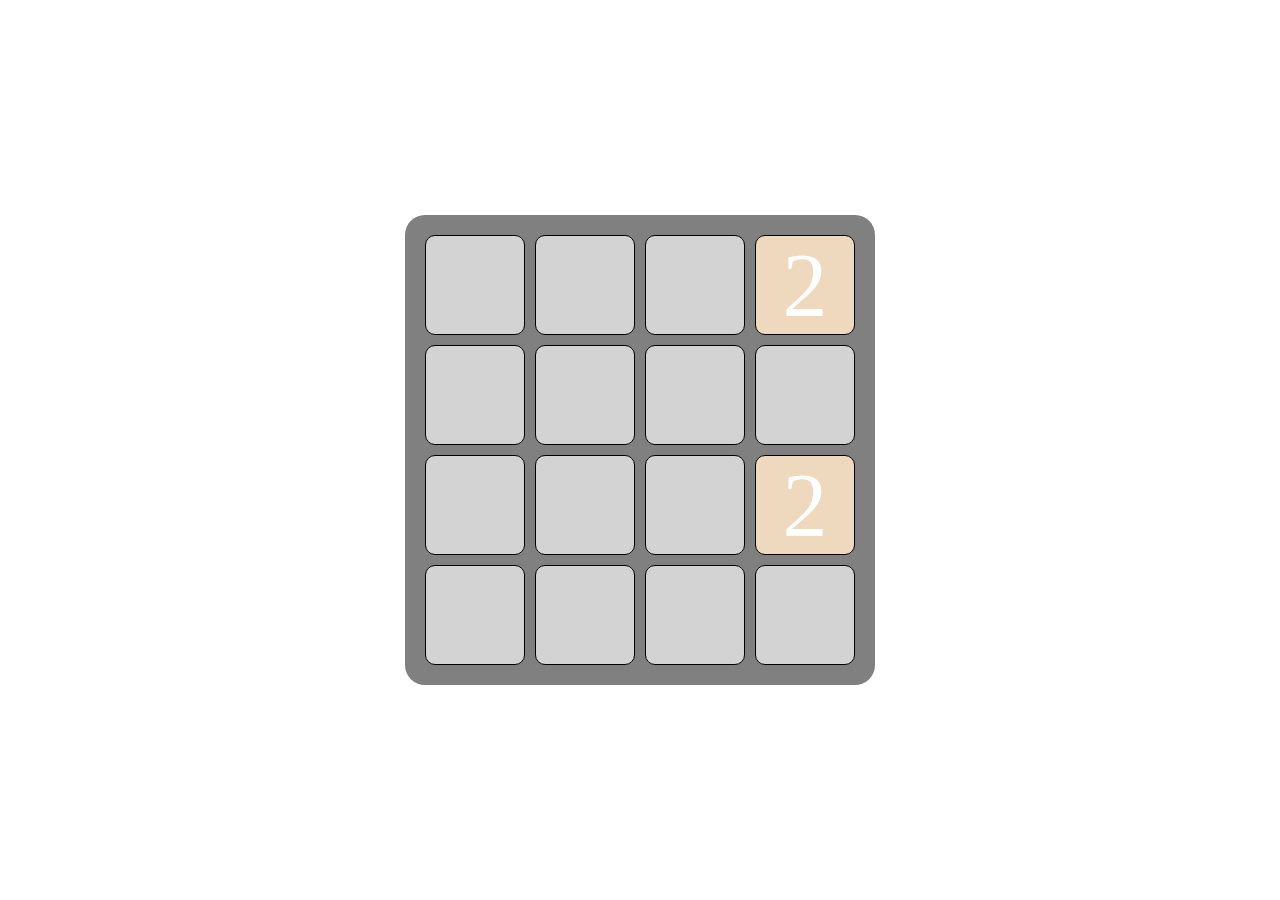
<file: Javascript-Projects/2048/index.html>
<!DOCTYPE html>
<html lang="en">
<head>
    <meta charset="utf-8" />
    <link href="style.css" rel="stylesheet" />
    <script src="app.js" charset="utf-8" defer></script>
    <title>2048</title>
</head>
<body>
  <div class="container">
    <div class="board" id="board">
      <div class="cell" data-cell></div>
      <div class="cell" data-cell></div>
      <div class="cell" data-cell></div>
      <div class="cell" data-cell></div>
      <div class="cell" data-cell></div>
      <div class="cell" data-cell></div>
      <div class="cell" data-cell></div>
      <div class="cell" data-cell></div>
      <div class="cell" data-cell></div>
      <div class="cell" data-cell></div>
      <div class="cell" data-cell></div>
      <div class="cell" data-cell></div>
      <div class="cell taken" data-cell></div>
      <div class="cell taken" data-cell></div>
      <div class="cell taken" data-cell></div>
      <div class="cell taken" data-cell></div>
    </div>
  </div>
</body>
</html>
</file>
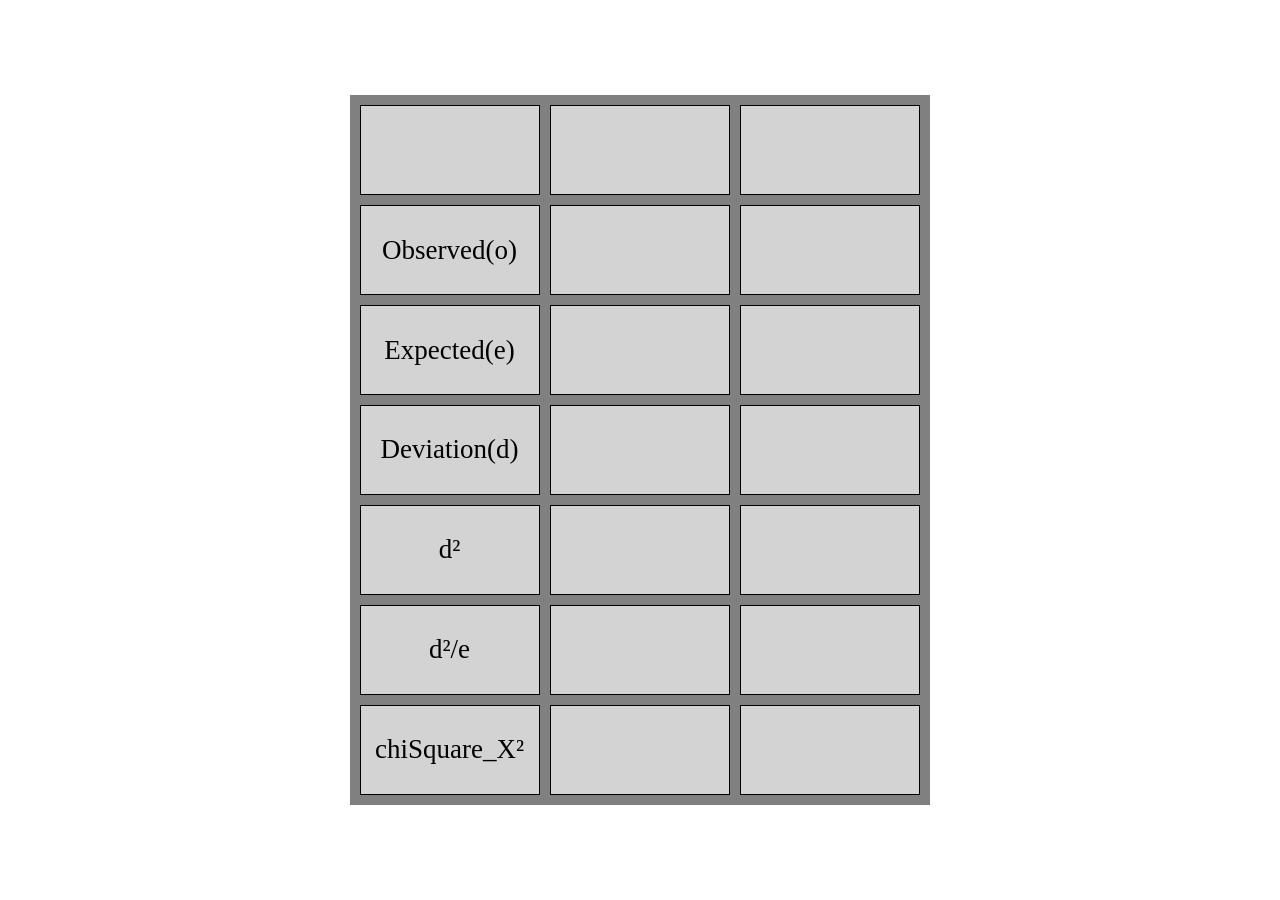
<file: Javascript-Projects/ChiSquare/index.html>
<!DOCTYPE html>
<html lang="en">
<head>
    <meta charset="utf-8" />
    <link href="style.css" rel="stylesheet" />
    <script src="app.js" charset="utf-8" defer></script>
    <title>ChiSquare</title>
</head>
<body>
<div class="container">
  <div class="board1" id="board">
    <div class="cell" data-cell><input type="text" class="inp" /></div>
    <div class="cell" data-cell><input type="text" class="inp" id="num2" /></div>
    <div class="cell" data-cell></div>
    <div class="cell" data-cell></div>
    <div class="cell" data-cell></div>
    <div class="cell" data-cell></div>
    <div class="cell" data-cell></div>
    <div class="cell" data-cell><input type="text" class="inp" /></div>
    <div class="cell" data-cell><input type="text" class="inp" id="num1" /></div>
    <div class="cell" data-cell></div>
    <div class="cell" data-cell></div>
    <div class="cell" data-cell></div>
    <div class="cell" data-cell></div>
    <div class="cell" data-cell></div>
    <div class="cell" data-cell><input type="text" class="inp" id="ratio" /></div>
    <div class="cell" data-cell><p class="txt">Observed(o)</p></div>
    <div class="cell" data-cell><p class="txt">Expected(e)</p></div>
    <div class="cell" data-cell><p class="txt">Deviation(d)</p></div>
    <div class="cell" data-cell><p class="txt">d²</p></div>
    <div class="cell" data-cell><p class="txt">d²/e</p></div>
    <div class="cell" data-cell><p class="txt">chiSquare_X²</p></div>
  </div>
</div>
</body>
</html>
</file>
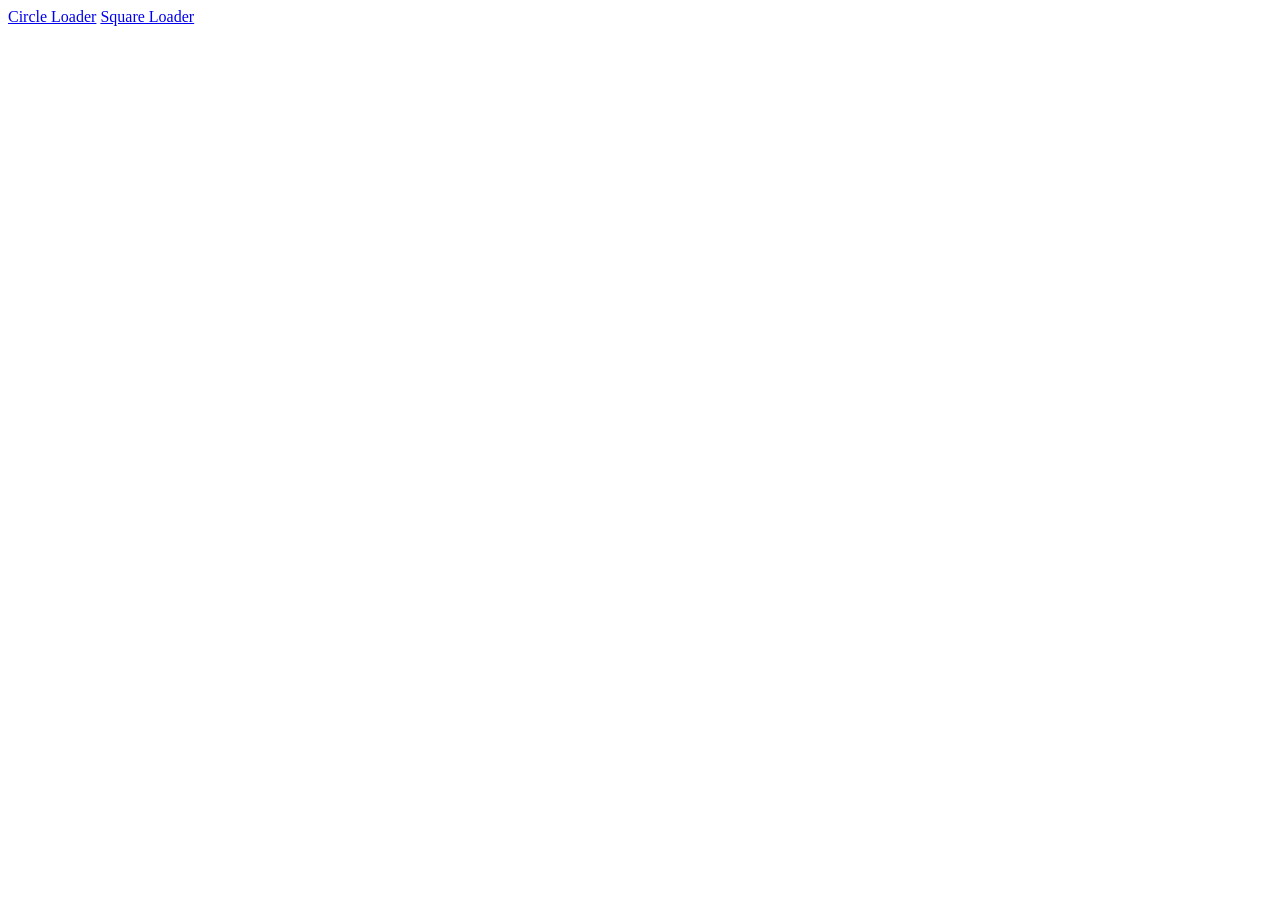
<file: Javascript-Projects/Loaders/index.html>
<!DOCTYPE html>
<html lang="en">
<head>
    <meta charset="UTF-8">
    <meta http-equiv="X-UA-Compatible" content="IE=edge">
    <meta name="viewport" content="width=device-width, initial-scale=1.0">
    <title>Loaders</title>
</head>
<body>
    <a href="/Javascript-Projects/Loaders/Circle Loader/index.html">Circle Loader</a>
    <a href="/Javascript-Projects/Loaders/Square Loader/index.html">Square Loader</a>
</body>
</html>
</file>
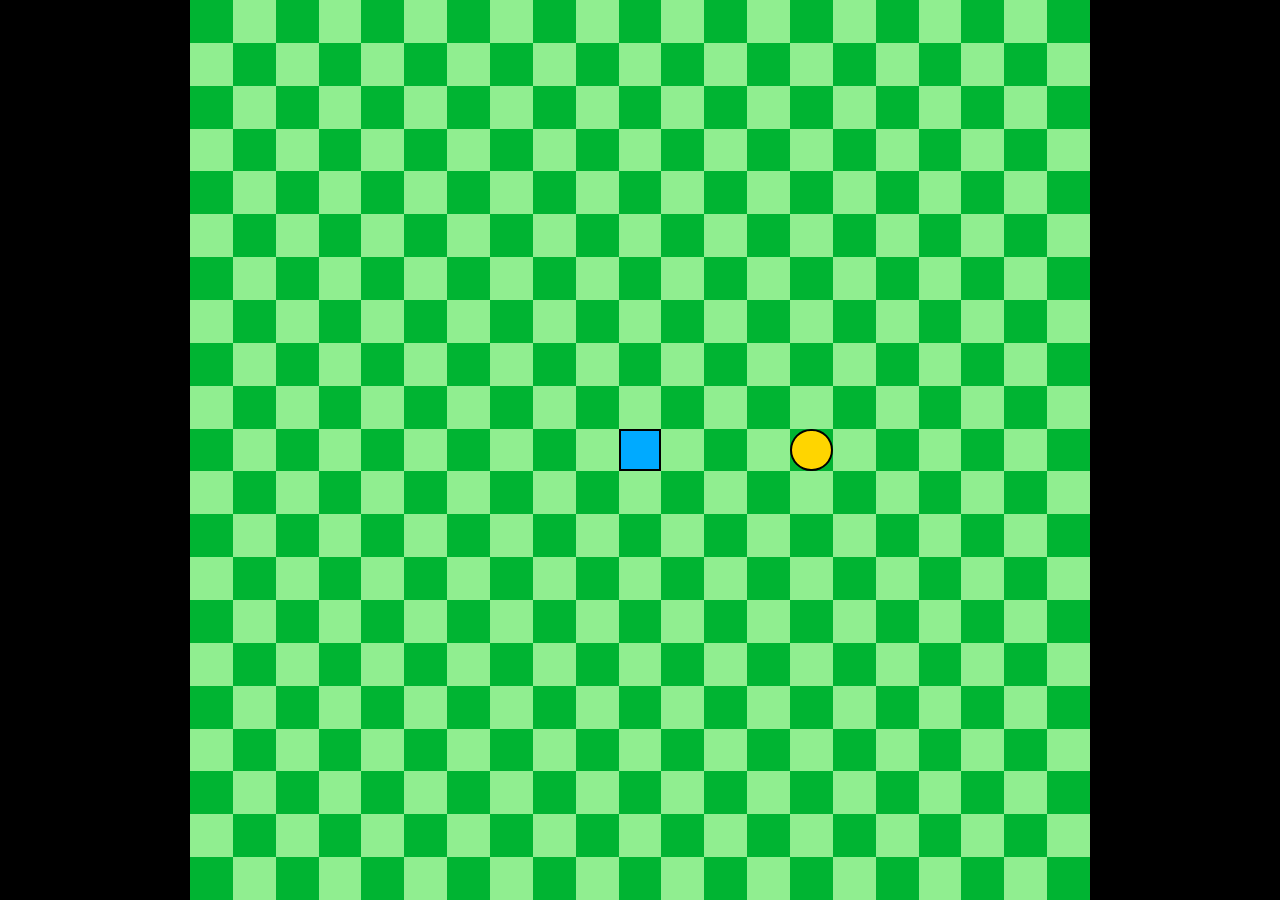
<file: Javascript-Projects/Snake/index.html>
<!DOCTYPE html>
<html lang="en">
<head>
  <meta charset="utf-8" />
  <link href="style.css" rel="stylesheet" />
  <script type="module" src="app.js" defer></script>
  <title>Snake</title>
</head>
<body>
  <div id="game-board"></div>
  <div class="winning-message" id="winningMessage">
    <div data-winning-message-text id="winningMessageText">You Win!</div>
    <div>
      <span data-winning-food-text id="winningMessageFood">Food Collected: 0</span>
      <span data-winning-snake-text id="winningMessageSnake">Snake Length: 0</span>
    </div>
    <button id="Restart-button">Restart</button>
  </div>
  <div class="pause-message" id="pauseMessage">
    <div data-pause-message-text id="pauseMessageText">Game Paused!</div>
    <div>
      <span data-pause-food-text id="winningMessageFood">Food Collected: 0</span>
      <span data-pause-snake-text id="winningMessageSnake">Snake Length: 0</span>
    </div>
    <button id="Unpause-button">Unpause</button>
  </div>
</body>
</html>
</file>
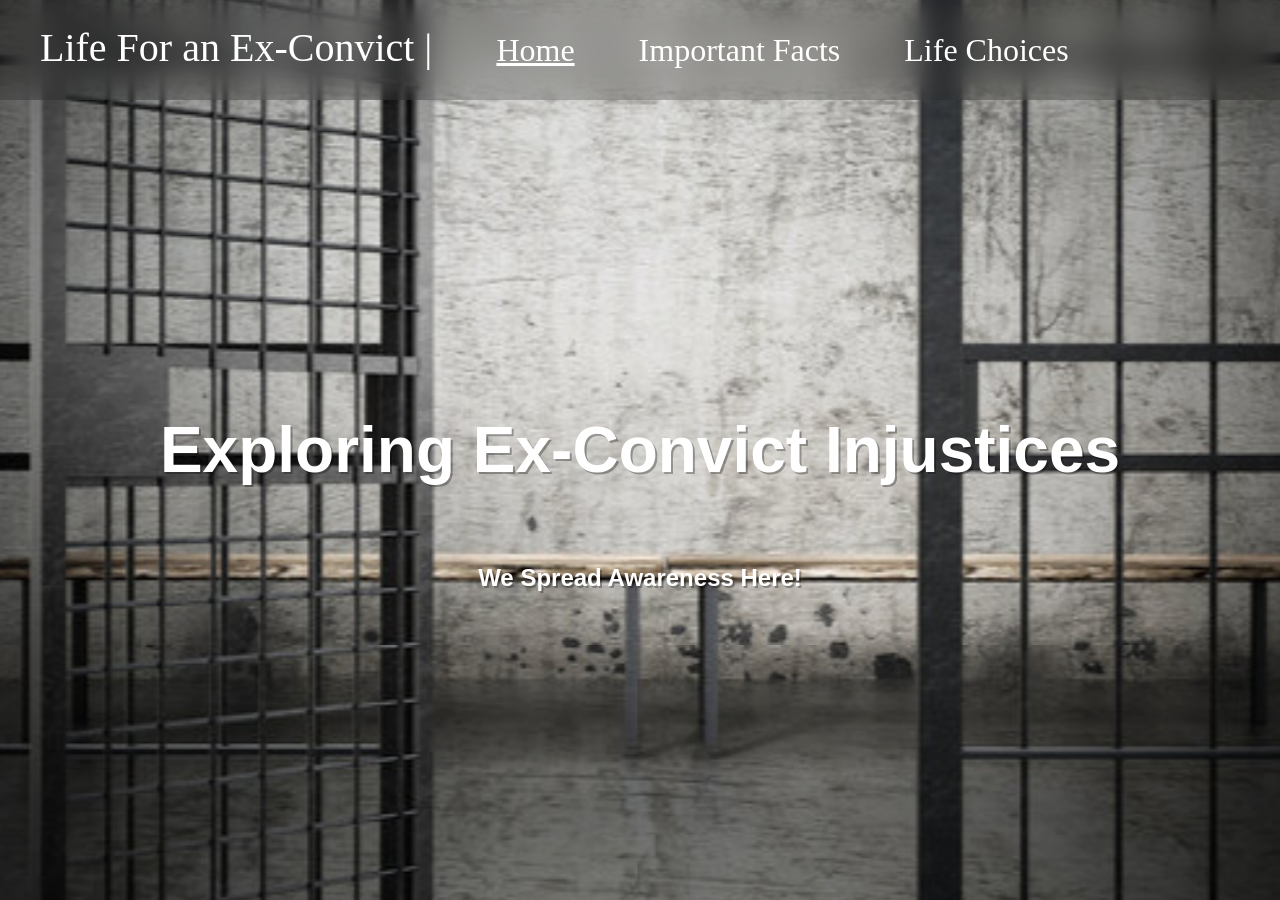
<file: Javascript-Projects/Theology Final Project/index.html>
<!DOCTYPE html>
<html lang="en">
<head>
    <meta charset="UTF-8">
    <meta name="viewport" content="width=device-width, initial-scale=1.0">
    <link rel="stylesheet" href="style.css">
    <title>Criminal Justice</title>
</head>
<body>
    <div class="navigation-bar">
        <p>Life For an Ex-Convict |</p>
        <a class="act" href="index.html" id="Home">Home</a>
        <a href="fun-facts.html" id="Fun-Facts">Important Facts</a>
        <a href="game.html" id="Game">Life Choices</a>
    </div>
    <div id="wrapper">
        <div id="home" class="parallax-container">
            <img id="parallax-img1" src="images/parallax-image.jpg">
            <h1 id="parallax-title">Exploring Ex-Convict Injustices</h1>
            <h3 id="parallax-subtitle">We Spread Awareness Here!</h3>
            <i id="arrow-down" class="fa-solid fa-chevron-down fa-3x fa-bounce"></i>
        </div>
        <div id="about">
            <h1 class="reveal">What is the Goal of This Website?</h1>
            <div class="personal-statement reveal">
                <img class="me-image" src="images/me-image.png" />
                <p>
                    Hello, I am Michael Tommaso, a student at Regis High School, commmited to doing justice 
                    in my community. This website that I have designed is designated to spreading awareness to the 
                    difficulty and hypocrisy that an ex-convict experiences, while entering back into 
                    society. I hope that with this website, I will be able to highlight the most critical 
                    aspects of life that are hindered by stigmas surrounding ex-convcits. These walls hurt 
                    our entire community, and by spreading awareness, we can make ex-convicts no longer defined
                    by their past mistakes, but rather productive members of society looking towards the future. 
                </p>
            </div>
            <h1 class="resources-title reveal">Helpful Resources to Checkout for Ex-Offenders.</h1>
        </div>
        <div id="resources">
            <a href="https://jailstojobs.org" class="connect-card reveal">
                <img src="./images/jailtojobs.png">
                <h2>Jails to Jobs</h2>
                <h3>Jails to Jobs, a Section 501(c)(3) nonprofit, is an organization that gives ex-offenders the tools they need to find employment.</h3>
            </a>
            
            <a href="https://ceoworks.org" class="connect-card reveal">
                <img src="./images/ceo.png">
                <h2>CEO</h2>
                <h3>Center for Employment Opportunities offers individuals just coming home from prison the ongoing support necessary to build career capital and financial stability.</h3>
            </a>

            <a href="https://ficgn.org" class="connect-card reveal">
                <img src="./images/ficgn.png">
                <h2>FICGN</h2>
                <h3>Formerly Incarcerated College Graduates Network is a network of college graduates who have been to prison.</h3>
            </a>

            <a href="https://www.nelp.org" class="connect-card reveal">
                <img src="./images/nelp.png">
                <h2>NELP</h2>
                <h3>National Employment Law Project fights for policies to create good jobs, expand access to work, and strengthen protections and support for low-wage workers and unemployed workers.</h3>
            </a>

            <a href="https://communitychange.org/changewire/life_long_stigma_ex_prisoner/" class="connect-card reveal">
                <img src="./images/ccc.png">
                <h2>Comunity Change</h2>
                <h3>Comunity Change is an organization that specializes in Social Justice for all. The specfic section I have linked is about the stigmas that ex-convicts face socialy and economically.</h3>
            </a>

            <div class="yt-vids reveal connect-card">
                <iframe width="100%" height="100%" src="https://www.youtube.com/embed/FGFjZlfL9ms?si=L8rr2_RcMrw6U5zd" title="YouTube video player" frameborder="0" allow="accelerometer; autoplay; clipboard-write; encrypted-media; gyroscope; picture-in-picture; web-share" referrerpolicy="strict-origin-when-cross-origin" allowfullscreen></iframe>
            </div>
        </div>

        <div class="footer"></div>
    </div>

    <script src="./scripts/scroll.js"></script>
</body>
</html>
</file>
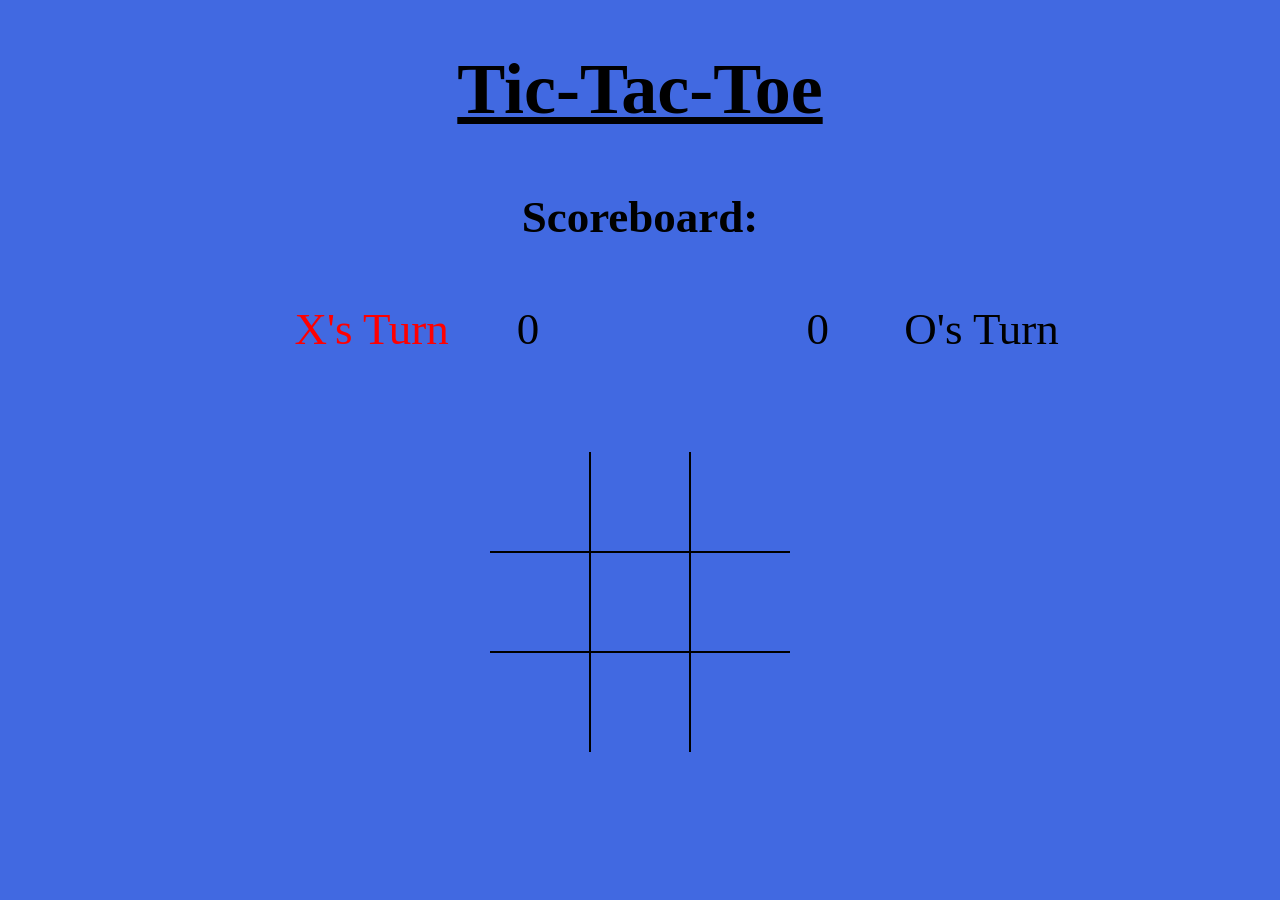
<file: Javascript-Projects/Tic-Tac-Toe/index.html>
<!DOCTYPE html>

<html lang="en">
<head>
    <meta charset="utf-8" />
    <link href="style.css" rel="stylesheet" />
    <script src="app.js" charset="utf-8" defer></script>
    <title>Tic-Tac-Toe</title>
</head>
<body>
  <h1 class="header">Tic-Tac-Toe</h1>
  <h4 class="scrbrd"> Scoreboard: </h4>
  <span class="turns">
    <span class="X-Turn" id="X-Turn">X's Turn</span>
    <span class="X-Score" id="X-Scoreboard"> 0 </span>
    <span class="O-Score" id="O-Scoreboard"> 0 </span>
    <span class="O-Turn"id="O-Turn">O's Turn</span>
  </span>
  <div class="board" id="board">
    <div class="cell" data-cell></div>
    <div class="cell" data-cell></div>
    <div class="cell" data-cell></div>
    <div class="cell" data-cell></div>
    <div class="cell" data-cell></div>
    <div class="cell" data-cell></div>
    <div class="cell" data-cell></div>
    <div class="cell" data-cell></div>
    <div class="cell" data-cell></div>
  </div>
  <div class="winning-message" id="winningMessage">
    <div data-winning-message-text>X Wins!</div>
    <button id="Restart-button">Restart</button>
  </div>
</body>
</html>
</file>
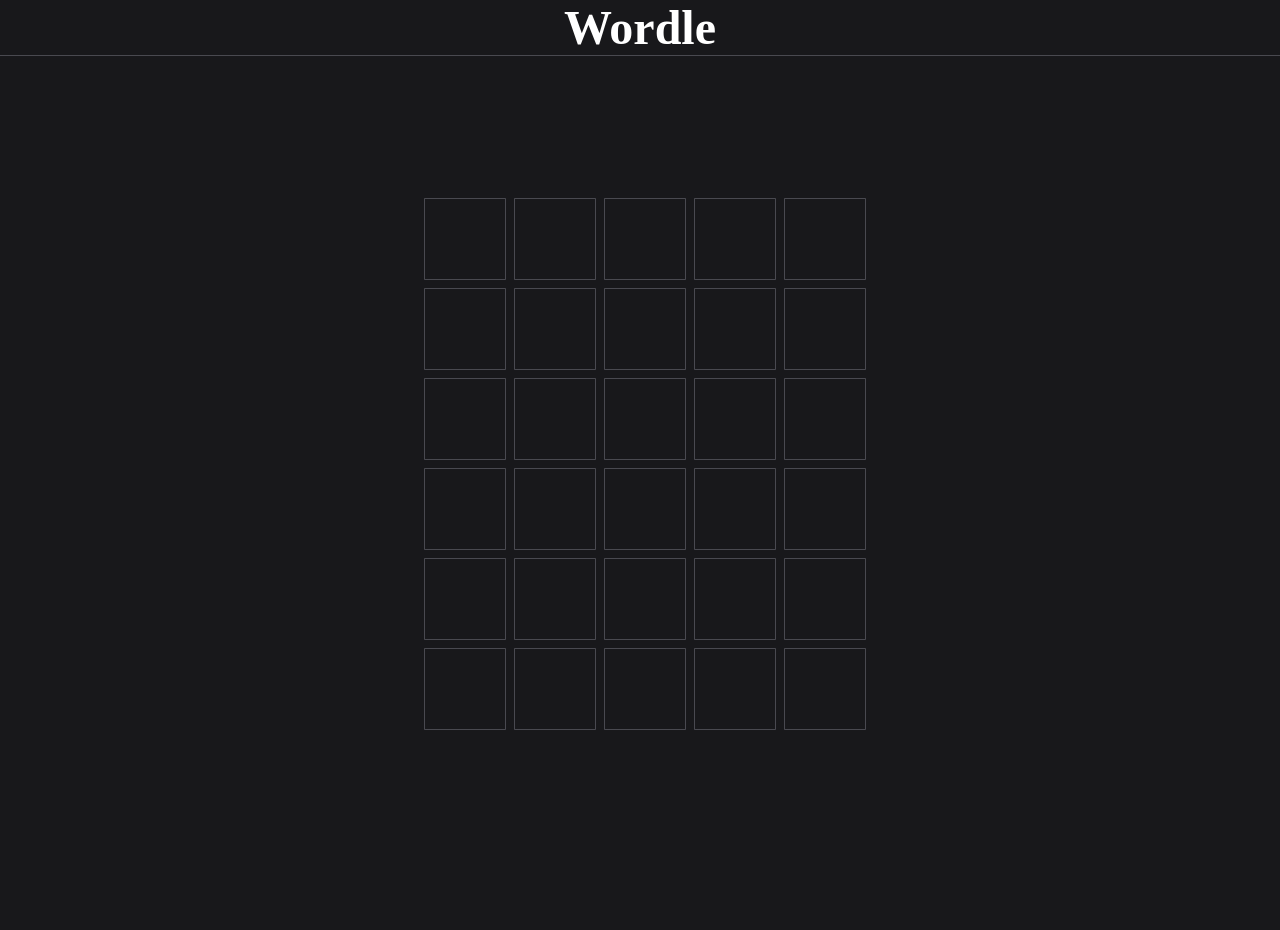
<file: Javascript-Projects/Wordle/index.html>
<!DOCTYPE html>
<html lang="en">
<head>
  <meta charset="utf-8" />
  <link href="style.css" rel="stylesheet" />
  <script type="module" src="app.js" defer></script>
  <title>Wordle</title>
</head>
<body>
  <h1 class="header"> Wordle </h1>

  <div class="container">
    <div>
      <div>
        <div class="text" id="text1" data-text></div>
        <div class="text" id="text2" data-text></div>
        <div class="text" id="text3" data-text></div>
        <div class="text" id="text4" data-text></div>
        <div class="text" id="text5" data-text></div>
      </div>
    </div>
    <div>
      <div>
        <div class="text" id="text6" data-text></div>
        <div class="text" id="text7" data-text></div>
        <div class="text" id="text8" data-text></div>
        <div class="text" id="text9" data-text></div>
        <div class="text" id="text10" data-text></div>
      </div>
    </div>
    <div>
      <div>
        <div class="text" id="text11" data-text></div>
        <div class="text" id="text12" data-text></div>
        <div class="text" id="text13" data-text></div>
        <div class="text" id="text14" data-text></div>
        <div class="text" id="text15" data-text></div>
      </div>
    </div>
    <div>
      <div>
        <div class="text" id="text16" data-text></div>
        <div class="text" id="text17" data-text></div>
        <div class="text" id="text18" data-text></div>
        <div class="text" id="text19" data-text></div>
        <div class="text" id="text20" data-text></div>
      </div>
    </div>
    <div>
      <div>
        <div class="text" id="text21" data-text></div>
        <div class="text" id="text22" data-text></div>
        <div class="text" id="text23" data-text></div>
        <div class="text" id="text24" data-text></div>
        <div class="text" id="text25" data-text></div>
      </div>
    </div>
    <div>
      <div class="text" id="text26" data-text></div>
      <div class="text" id="text27" data-text></div>
      <div class="text" id="text28" data-text></div>
      <div class="text" id="text29" data-text></div>
      <div class="text" id="text30" data-text></div>
    </div>
  </div>
</body>
</html>
</file>
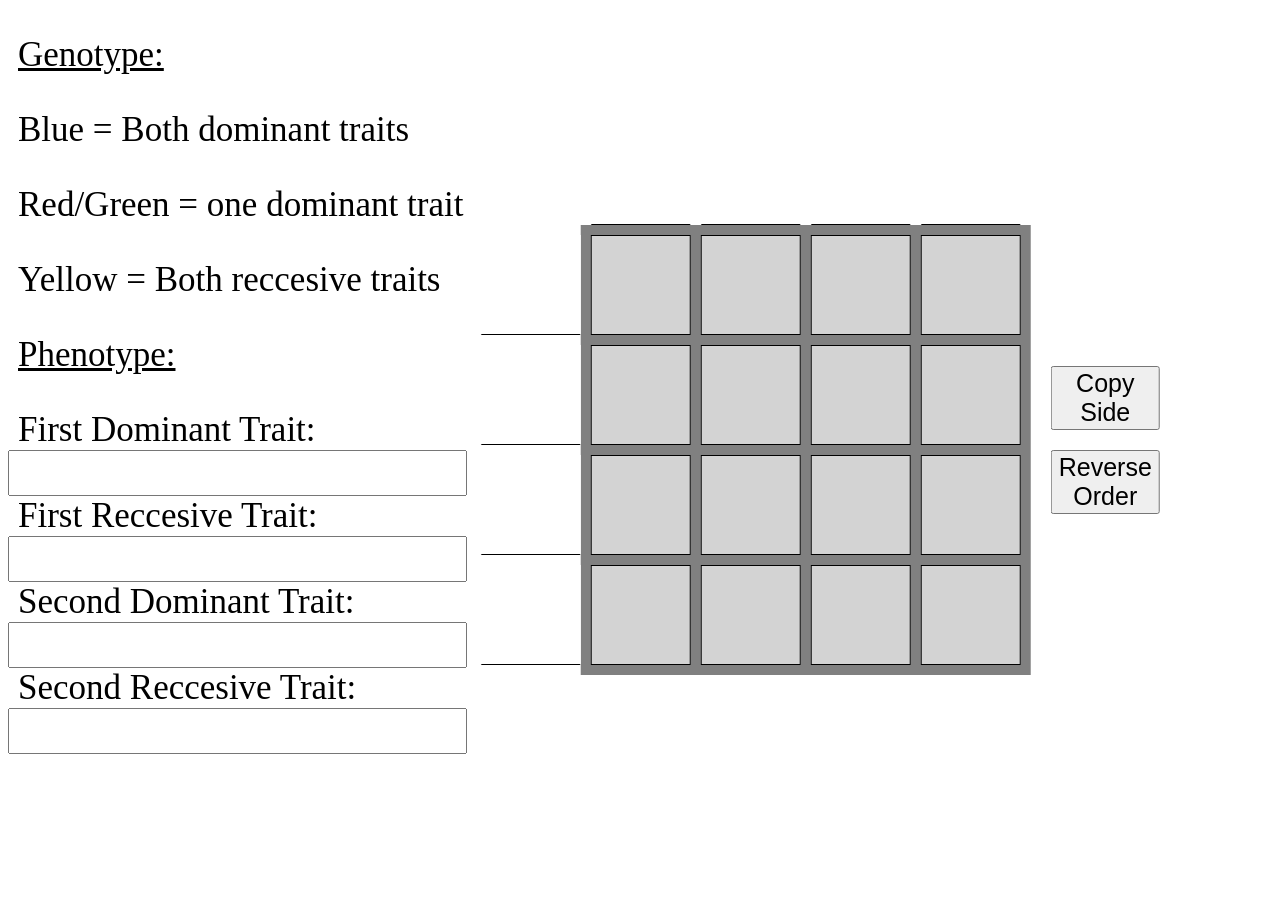
<file: Javascript-Projects/Punnet Square/Punnet Square.html>
<!DOCTYPE html>
<html lang="en">
<head>
    <meta charset="utf-8" />
    <link href="style.css" rel="stylesheet" />
    <script src="app.js" charset="utf-8" defer></script>
    <title>Punnet Square</title>
</head>
<body>
  <div class="gtype"><p id="gytpe" style="text-decoration: underline">Genotype:</p></div>
  <div class="gtype"><p>Blue = Both dominant traits</p></div>
  <div class="gtype"><p>Red/Green = one dominant trait</p></div>
  <div class="gtype"><p>Yellow = Both reccesive traits</p></div>
  <div class="ptype" id="pcontainer">
    <div><p class="gtype" style="text-decoration: underline">Phenotype:</p><div>
    <div class="gtype" id="pres1">First Dominant Trait:</div>
    <input type="text" class="gtype" id="ptype1"/>
    <div class="gtype" id="pres2">First Reccesive Trait:</div>
    <input type="text" class="gtype" id="ptype2"/>
    <div class="gtype" id="pres3">Second Dominant Trait:</div>
    <input type="text" class="gtype" id="ptype3"/>
    <div class="gtype" id="pres4">Second Reccesive Trait:</div>
    <input type="text" class="gtype" id="ptype4"/>
  </div>
  <div class="container">
    <div class="text-wrap">
      <div class="cell-text" data-text-cell><input type="text" id="text5" class="text" maxlength="2"/></div>
      <div class="cell-text" data-text-cell><input type="text" id="text6" class="text" maxlength="2"/></div>
      <div class="cell-text" data-text-cell><input type="text" id="text7" class="text" maxlength="2"/></div>
      <div class="cell-text" data-text-cell><input type="text" id="text8" class="text" maxlength="2"/></div>
    </div>
    <div class="text-wrap1">
      <div class="cell-text" data-text-cell><input type="text" id="text1" class="text" maxlength="2"/></div>
      <div class="cell-text" data-text-cell><input type="text" id="text2" class="text" maxlength="2"/></div>
      <div class="cell-text" data-text-cell><input type="text" id="text3" class="text" maxlength="2"/></div>
      <div class="cell-text" data-text-cell><input type="text" id="text4" class="text" maxlength="2"/></div>
    </div>
    <div class="board1" id="board">
      <div class="cell" data-cell></div>
      <div class="cell" data-cell></div>
      <div class="cell" data-cell></div>
      <div class="cell" data-cell></div>
      <div class="cell" data-cell></div>
      <div class="cell" data-cell></div>
      <div class="cell" data-cell></div>
      <div class="cell" data-cell></div>
      <div class="cell" data-cell></div>
      <div class="cell" data-cell></div>
      <div class="cell" data-cell></div>
      <div class="cell" data-cell></div>
      <div class="cell" data-cell></div>
      <div class="cell" data-cell></div>
      <div class="cell" data-cell></div>
      <div class="cell" data-cell></div>
    </div>
    <div>
      <div>
        <button class="btn" id="btn2">Copy Side</button>
      </div>
      <div>
        <button class="btn" id="btn">Reverse Order</button>
      </div>
    </div>
  </div>
</body>
</html>
</file>
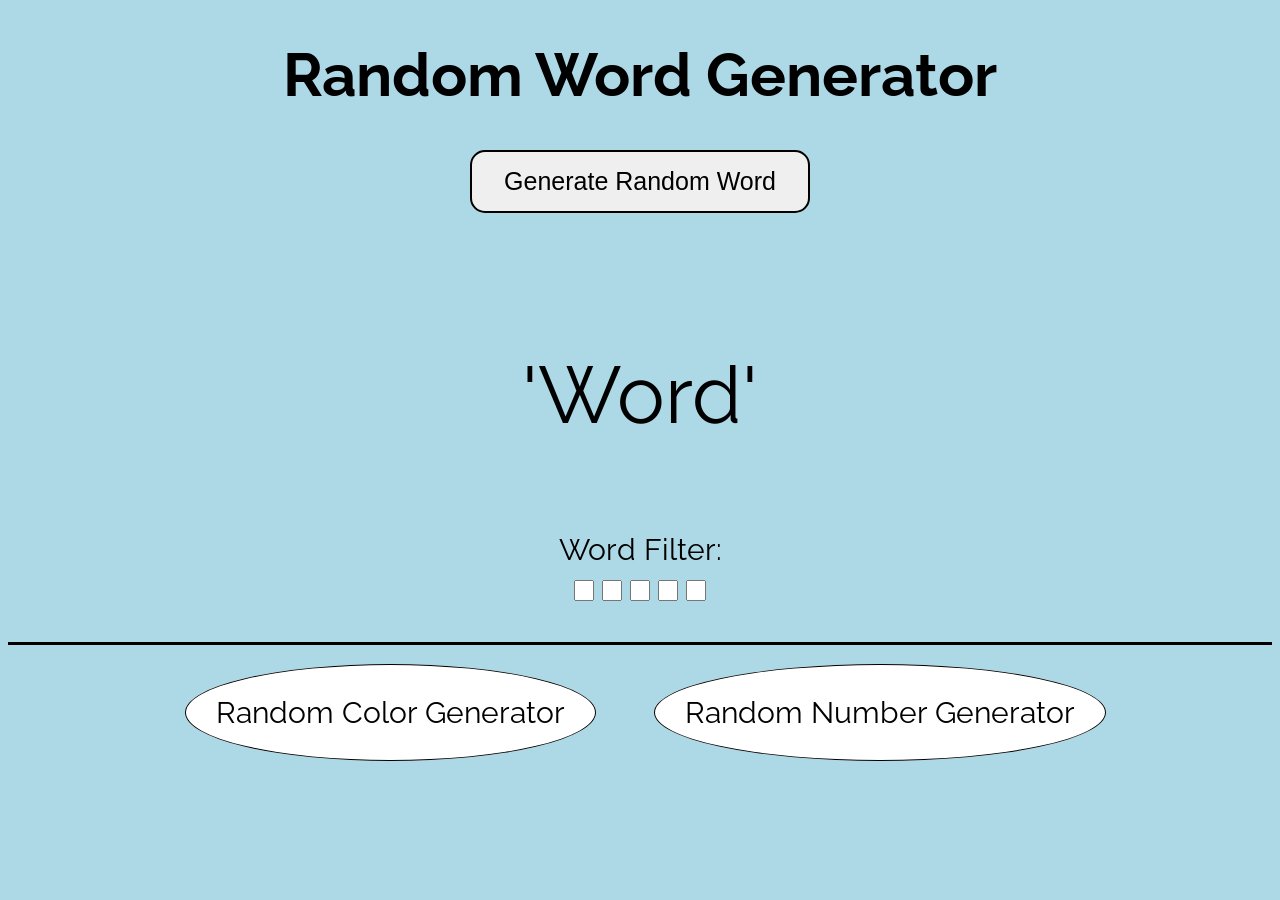
<file: Javascript-Projects/Random_Generators/Random5LetterWord.html>
<!DOCTYPE html>

<html lang="en">
<head>
  <meta charset="utf-8" />
  <link rel="preconnect" href="https://fonts.googleapis.com">
  <link rel="preconnect" href="https://fonts.gstatic.com" crossorigin>
  <link href="https://fonts.googleapis.com/css2?family=Raleway:wght@100&family=Shizuru&display=swap" rel="stylesheet">
  <link href="style.css" rel="stylesheet" />
  <script src="RandomWordScript.js" charset="utf-8" defer></script>
  <title>Random 5 Letter Word</title>
</head>
<body>
  <div class="style">
    <div><h1>Random Word Generator</h1></div>
    <div><button id="btn" class="button">Generate Random Word</button></div>
    <div class="BaG">
      <span class="num" id="word">'Word'</span>
    </div>
    <div>
      <div>Word Filter: </div>
      <input type="text" id="letter1" data-text class="letter"/>
      <input type="text" id="letter2" data-text class="letter"/>
      <input type="text" id="letter3" data-text class="letter"/>
      <input type="text" id="letter4" data-text class="letter"/>
      <input type="text" id="letter5" data-text class="letter"/>
    <div>
  </div>
  <div class="RcG">
    <a class="link" href="RandomColor.html">Random Color Generator</a>
    <a class="link "href="RandomNumber.html">Random Number Generator</a>
  </div>
</body>
</html>
</file>
<file: Javascript-Projects/2048/style.css>
*,*::after, *::before {
  box-sizing: border-box;
}

:root {
  --cell-size: 100px;
  --mark-size: calc(var(--cell-size) * .9);
  --back-color: rgba(0, 136, 204, .3);
}

body {
  overflow: hidden;
}

.container {
  position: absolute;
  display: flex;
  justify-content: center;
  align-items: center;
  align-content: center;
  justify-items: center;
  top: 50%;
  left: 50%;
  transform: translate(-50%, -50%);
}

.board {
  display: grid;
  padding: 20px 20px;
  border-radius: 20px;
  background: grey;
  grid-gap: 10px;
  grid-template-columns: repeat(4, auto);
  grid-template-rows: repeat(4, auto);
}

.cell {
  background: lightgrey;
  width: var(--cell-size);
  height: var(--cell-size);
  border: 1px solid black;
  border-radius: 10px;
  display: flex;
  justify-content: center;
  align-items: center;
  position: relative;
}

.backcolor {
  background-color: rgba(0, 136, 204, .2);
}

.text-style {
  position: relative;
  color: white;
  font-size: 90px;
}

.block {
  background: #eed8be;
  position: relative;
  color: white;
  font-size: 90px;
}
</file>
<file: Javascript-Projects/ChiSquare/style.css>
*,*::after, *::before {
  box-sizing: border-box;
}

:root {
  --cell-size: 90px;
  --mark-size: calc(var(--cell-size) * .3);
  --back-color: rgba(0, 136, 204, .3);
}

.container {
  position: absolute;
  display: flex;
  justify-content: center;
  align-items: center;
  align-content: center;
  justify-items: center;
  top: 50%;
  left: 50%;
  transform: translate(-50%, -50%);
}

.board1 {
  display: grid;
  padding: 10px 10px;
  background: grey;
  grid-gap: 10px;
  grid-template-columns: repeat(7, auto);
  grid-template-rows: repeat(3, auto);
  transform: rotate(.25turn);
}

.cell {
  background: lightgrey;
  width: var(--cell-size);
  height: calc(var(--cell-size) * 2);
  border: 1px solid black;
  display: flex;
  justify-content: center;
  align-items: center;
  position: relative;
}

.txt {
  font-size: var(--mark-size);
  transform: rotate(-.25turn);
}

.inp {
  background: lightgrey;
  width: calc(var(--cell-size) * 2);
  height: var(--cell-size);
  border: 1px solid black;
  font-size: var(--mark-size);
  text-align: center;
  transform: rotate(-.25turn);
}
</file>
<file: Javascript-Projects/Snake/style.css>
body {
  height: 100vh;
  width: 100vw;
  display: flex;
  justify-content: center;
  align-items: center;
  margin: 0;
  background-color: black;
}

#game-board {
  background-color: rgb(0, 180, 50);
  width: 100vmin;
  height: 100vmin;
  display: grid;
  grid-template-rows: repeat(21, 1fr);
  grid-template-columns: repeat(21, 1fr);
}

.snake {
  background-color: hsl(200, 100%, 50%);
  border: .25vmin solid black;
}

.food {
  background-color: hsl(50, 100%, 50%);
  border: .25vmin solid black;
  border-radius: 50%;
}

.winning-message {
  display: none;
  position: fixed;
  top: 0;
  left: 0;
  bottom: 0;
  right: 0;
  background-color: rgba(0,0,0,.8);
  justify-content: center;
  align-items: center;
  color: white;
  font-size: 5rem;
  flex-direction: column;
}

.winning-message button {
  font-size: 3rem;
  background-color: white;
  border: 1px solid black;
  padding: .25em .5em;
  margin: .5em;
  cursor: pointer;
}

.winning-message button:hover {
  background-color: black;
  border-color: white;
  color: white;
}

.winning-message.show {
  display: flex;
}

.pause-message {
  display: none;
  position: fixed;
  top: 0;
  left: 0;
  bottom: 0;
  right: 0;
  background-color: rgba(0,0,0,.7);
  justify-content: center;
  align-items: center;
  color: white;
  font-size: 5rem;
  flex-direction: column;
}

.pause-message button {
  font-size: 3rem;
  background-color: white;
  border: 1px solid black;
  padding: .25em .5em;
  margin: .5em;
  cursor: pointer;
}

.pause-message button:hover {
  background-color: black;
  border-color: white;
  color: white;
}

.pause-message.show {
  display: flex;
}
</file>
<file: Javascript-Projects/Theology Final Project/style.css>
*,*::before,*::after {
    box-sizing: border-box;
}

body {
    margin: 0;
    padding: 0;
    background-color: #EEE2DC;
    font-family: Cambria, Cochin, Georgia, Times, 'Times New Roman', serif;
}

.reveal {
    position: relative;
    transform: translateY(150px);
    opacity: 0;
    transition: all 500ms ease-in-out;
    z-index: 1;
}

.reveal.active {
    transform: translateY(0px);
    opacity: 1;
}

.reveal-sideways {
    position: relative;
    opacity: 0;
    transition: all 500ms ease-in-out;
    z-index: 1;
}

#wrapper {
    height: 100vh;
    overflow-y: scroll;
    overflow-x: hidden;
    perspective: 10px;
    scroll-behavior: smooth;
}

::-webkit-scrollbar {
    width: 0;
}

.hidden {
    display: none;
}

.hidden > div {
    display: none;
    position: absolute;
}

.navigation-bar {
    background: hsl(0 0% 0% / 0.5);
    position: absolute;
    top: 0;
    height: 100px;
    width: 100%;
    display: flex;
    align-items: center;
    z-index: 1000;
}

.navigation-bar > p {
    font-size: 2.5em;
    margin-left: 1em;
    color: #fff;
    font-family: Cambria, Cochin, Georgia, Times, 'Times New Roman', serif;
    transform: translateY(-3px);
}

.navigation-bar > a {
    font-size: 2em;
    margin-left: 2em;
    color: #fff;
    text-decoration: none;
}

.navigation-bar > a.act {
    text-decoration: underline;
}

.navigation-bar > a:hover {
    text-decoration: underline;
    cursor: pointer;
    transform: scale(105%);
    transition: all 250ms ease-in-out;
}

@supports (backdrop-filter: blur(1rem)) {
    .navigation-bar {
        background: hsl(0 0% 0% / 0.2);
        backdrop-filter: blur(1rem);
    }
}

.parallax-container {
    position: relative;
    display: flex;
    justify-content: center;
    align-items: center;
    text-align: center;
    height: 100%;
    transform-style: preserve-3d;
    z-index: -1;
    font-family: 'Rubik', sans-serif;
}

#parallax-img1 {
    position: absolute;
    height: 100%;
    width: 100%;
    object-fit: cover;
    z-index: -1;
    transform: translateZ(-15px) scale(2.6);
}

#parallax-title {
    font-size: 4em;
    text-shadow: 2px 2px rgba(0,0,0,0.3);
    position: absolute;
    color: #fff;
}

#parallax-subtitle {
    font-size: 1.5em;
    text-shadow: 2px 2px rgba(0,0,0,0.3);
    position: absolute;
    top: 60%;
    color: #fff;
}

#about {
    margin-top: 2rem;
    background-color:#EEE2DC;
    padding: 20px;
}

.body {
    padding: 3rem;
    padding-top: 1rem;
}

.body > h1 {
    font-size: 3rem;
}

.personal-statement {
    display: flex;
}

.personal-statement > img {
    width: 30%;
    height: 20%;
    border: 2px solid black;
    border-radius: 50%;
}

.personal-statement > p {
    font-size: 1.5rem;
    margin-left: 2rem;
    line-height: 40px;
}

#resources {
    height: fit-content;
    width: 100%;
    background-color: #EEE2DC;
    display: grid;
    grid-template-columns: auto auto;
    gap: 3rem;
    justify-content: center;
    overflow: hidden;
}

.resources-title {
    text-align: center;
    font-size: 3rem;
    background-color: #EEE2DC;
    padding: 20px;
}

.connect-card {
    padding: 10px;
    width: 40vw;
    height: 100%;
    justify-content: center;
    background-color: #5b5858;
    box-shadow: 2px 2px 2px rgba(0, 0, 0, 0.3);
    border-radius: 10px;
    text-decoration: none;
}

.connect-card:hover {
    cursor:pointer;
    transform: translate(-3px,-3px);
    transition: all 250ms linear;
    box-shadow: 2px 2px 2px rgba(0, 0, 0, 0.6);
}

.connect-card > img {
    width: 100%;
    height: 150px;
    border-radius: 5px;
}

.connect-card > h2 {
    text-decoration: none;
    color: #EEE2DC;
    font-size: 3.5rem;
    text-align: center;
}

.connect-card > h3 {
    color: #EEE2DC;
    font-size: 1.5rem;
    text-align: center;
}

.yt-vids {
    padding: 2em;
    display: flex;
    justify-content: center;
    align-items: center;
}

.footer {
    width: 100%;
    height: 100px;
    background-color: #EEE2DC;
}

.body.fun-facts {
    margin-top: 20vh;
    background-color: #EEE2DC;
}

#random-fact-generator {
    font-size: 1.5rem;
    padding: 15px;
    color: #EEE2DC;
    background-color: #5b5858;
    border-radius: 10px;
    text-align: center;
    cursor: pointer;
}

#random-fact-generator:hover {
    cursor:pointer;
    transform: translate(-3px,-3px);
    transition: all 250ms linear;
    box-shadow: 2px 2px 2px rgba(0, 0, 0, 0.6);
}

#random-fact-generator > a {
    text-decoration: none;
    color: #123C69;
}

#facts-list {
    padding-left: 0px;
    list-style: none;
    display: grid;
    grid-template-columns: auto auto auto;
    width: 100%;
}

#facts-list > li {
    font-size: 1.5rem;
    line-height: 40px;
    text-align: center;
    border-radius: 10px;
    margin: 10px;
    padding: 15px;
    color: #EEE2DC;
    background-color: #5b5858;
    box-shadow: 2px 2px 2px rgba(0, 0, 0, 0.4);
}

#facts-list > li:hover {
    cursor:pointer;
    transform: translate(-3px,-3px);
    transition: all 250ms linear;
    box-shadow: 2px 2px 2px rgba(0, 0, 0, 0.6);
}

.game-page {
    display: grid;
    grid-template-columns: 100%;
    gap: 20px;
    margin-top: 20vh;
}

.game-div {
    width: 100%;
    padding: 30% 0 30% 0;
    font-size: 1.5rem;
    color: #EEE2DC;
    background-color: #5b5858;
    text-align: center;
    box-shadow: 2px 2px 2px rgba(0, 0, 0, 0.4);
    text-decoration: none;
}

.game-div:hover {
    cursor: pointer;
    transform: translate(-3px,-3px);
    transition: all 250ms linear;
    box-shadow: 2px 2px 2px rgba(0, 0, 0, 0.6);
}

.game-div.first {
    grid-column: 1/3;
    padding: 30px 0 30px 0;
    cursor: default;
    transform: none;
    box-shadow: 2px 2px 2px rgba(0, 0, 0, 0.4);
}

.game-div.final {
    grid-column: 1/3;
    padding: 100px 0 100px 0;
}

.game-choices {
    display: grid;
    grid-template-columns: 50% 50%;
    gap: 20px;
}


@media (max-width: 35em) {
    #facts-list {
        grid-template-columns: auto;
    }

    #about > h1 {
        text-align: center;
    }

    #parallax-subtitle {
        top: 75%;
    }

    #resources {
        grid-template-columns: auto;
    }

    .connect-card {
        padding: 10px;
        width: 80vw;
    }

    .navigation-bar {
        display: grid;
        gap: 10px;
        grid-template-columns: auto auto auto;
    }

    .navigation-bar > p {
        display: none;
    }

    .navigation-bar > a {
        padding-left: 0;
        font-size: 1.5rem;
        text-align: center;
        margin: 0;
    }

    .personal-statement {
        display: grid;
        grid-template-columns: auto;
        justify-content: center;
        align-items: center;
    }

    .personal-statement > img {
        height: 100%;
        width: 100%;
    }

    .personal-statement > p {
        text-align: center;
    }

}
</file>
<file: Javascript-Projects/Tic-Tac-Toe/style.css>
*,*::after, *::before {
  box-sizing: border-box;
}

:root {
  --cell-size: 100px;
  --mark-size: calc(var(--cell-size) * .9)
}

body {
  margin: 0;
  background-color: royalblue;
  overflow: hidden;
}

.header {
  text-align: center;
  font-size: 8vh;
  text-decoration: underline;
  padding: 0;
}

.turns span {
  font-size: 5vh;
}

.X-Turn {
  padding-left: 23vw;
}

.X-Score {
  padding-left: 5vw;
}

.O-Turn {
  padding-left: 5vw;
}

.O-Score {
  padding-left: 20vw;
}

.scrbrd {
  text-align: center;
  font-size: 5vh;
}

.board {
  width: 100vw;
  height: 55vh;
  display: grid;
  justify-content: center;
  justify-items: center;
  align-items: center;
  align-content: center;
  grid-template-columns: repeat(3, auto);
}

.cell {
  width: var(--cell-size);
  height: var(--cell-size);
  border: 1px solid black;
  display: flex;
  justify-content: center;
  align-items: center;
  position: relative;
  cursor: pointer;
}

.cell:first-child,
.cell:nth-child(2),
.cell:nth-child(3) {
  border-top: none;
}

.cell:nth-child(3n + 1) {
  border-left: none;
}

.cell:nth-child(3n) {
  border-right: none;
}

.cell:nth-child(7),
.cell:nth-child(8),
.cell:nth-child(9) {
  border-bottom: none;
}

.cell.x,
.cell.circle {
  cursor: not-allowed;
}

.cell.x::before,
.cell.x::after,
.cell.circle::before {
  background-color: black;
}

.board.x .cell:not(.x):not(.circle):hover::before,
.board.x .cell:not(.x):not(.circle):hover::after,
.board.circle .cell:not(.x):not(.circle):hover::before {
  background-color: lightgrey;
}

.cell.x::before,
.cell.x::after,
.board.x .cell:not(.x):not(.circle):hover::before,
.board.x .cell:not(.x):not(.circle):hover::after {
  content: ' ';
  position: absolute;
  width: calc(var(--mark-size) * .15);
  height: var(--mark-size);
}

.cell.x::before,
.board.x .cell:not(.x):not(.circle):hover::before {
  transform: rotate(45deg);
}

.cell.x::after,
.board.x .cell:not(.x):not(.circle):hover::after {
  transform: rotate(-45deg);
}

.cell.circle::before,
.cell.circle::after,
.board.circle .cell:not(.x):not(.circle):hover::before,
.board.circle .cell:not(.x):not(.circle):hover::after {
  content: ' ';
  position: absolute;
  border-radius: 50%;
}


.cell.circle::before,
.board.circle .cell:not(.x):not(.circle):hover::before {
  width: var(--mark-size);
  height: var(--mark-size);
}

.cell.circle::after,
.board.circle .cell:not(.x):not(.circle):hover::after {
  width: calc(var(--mark-size) * .7);
  height: calc(var(--mark-size) * .7);
  background-color: royalblue;
}

.winning-message {
  display: none;
  position: fixed;
  top: 0;
  left: 0;
  bottom: 0;
  right: 0;
  background-color: rgba(0,0,0,.9);
  justify-content: center;
  align-items: center;
  color: white;
  font-size: 5rem;
  flex-direction: column;
}

.winning-message button {
  font-size: 3rem;
  background-color: white;
  border: 1px solid black;
  padding: .25em .5em;
  cursor: pointer;
}

.winning-message button:hover {
  background-color: black;
  border-color: white;
  color: white;
}

.winning-message.show {
  display: flex;
}
</file>
<file: Javascript-Projects/Wordle/style.css>
body {
  background-color: #18181b;
  margin: 0;
  padding: 0;
  width: 100%;
  height: 100%;
}

.header {
  text-align: center;
  color: white;
  border: .5px solid #494950;
  border-top: hidden;
  border-right: hidden;
  border-left: hidden;
  font-size: 3rem;
  padding: 0;
  margin: 0;
}

.container {
  display: flex;
  padding-top: 2vh;
  padding-left: 60vh;
  transform: rotate(90deg) rotateX(180deg);
}

.text {
  position: relative;
  background-color: #18181b;
  width: 5rem;
  height: 5rem;
  border: 1.5px solid #494950;
  border-radius: 1%;
  margin-bottom: .5rem;
  margin-left: .5rem;
  cursor: default;
  display: flex;
  flex-flow: wrap;
  justify-content: center;
  align-items: center;
  transform: rotate(90deg) rotateX(180deg);
}

.filled-cell {
  border-color: grey;
}

.current-cell {
  border-color: grey;
  animation-name: shake;
  animation-duration: 500ms;
  animation-fill-mode: backwards;
}

.text-style {
  position: relative;
  color: white;
  font-size: 70px;
}

@keyframes shake {
  0% { transform: translate(1px, 1px) rotate(270deg) rotateY(180deg); }
  20% { transform: translate(-3px, 0px) rotate(271deg) rotateY(180deg); }
  30% { transform: translate(3px, 2px) rotate(270deg) rotateY(180deg); }
  40% { transform: translate(1px, -1px) rotate(271deg) rotateY(180deg); }
  60% { transform: translate(-3px, 1px) rotate(270deg) rotateY(180deg); }
  80% { transform: translate(-1px, -1px) rotate(271deg) rotateY(180deg); }
  90% { transform: translate(1px, 2px) rotate(270deg) rotateY(180deg); }
}
</file>
<file: Javascript-Projects/Punnet Square/style.css>
*,*::after, *::before {
  box-sizing: border-box;
}

:root {
  --cell-size: 100px;
  --mark-size: calc(var(--cell-size) * .9);
  --back-color: rgba(0, 136, 204, .3);
}

body {
  overflow: hidden;
}

.container {
  position: absolute;
  display: flex;
  justify-content: center;
  align-items: center;
  align-content: center;
  justify-items: center;
  top: 50%;
  left: 80%;
  transform: translate(-80%, -50%);
}

.board1 {
  display: grid;
  padding: 10px 10px;
  background: grey;
  grid-gap: 10px;
  grid-template-columns: repeat(4, auto);
  grid-template-rows: repeat(4, auto);
}

.text-wrap {
  display: grid;
  grid-template-rows: repeat(4, auto);
  grid-gap: 10px;
}

.text-wrap1 {
  position: absolute;
  display: grid;
  grid-template-columns: repeat(4, auto);
  grid-gap: 10px;
  top: -100px;
  left: 110px;
}

.cell {
  background: lightgrey;
  width: var(--cell-size);
  height: var(--cell-size);
  border: 1px solid black;
  display: flex;
  justify-content: center;
  align-items: center;
  position: relative;
}

.cell-text {
  width: var(--cell-size);
  height: var(--cell-size);
  display: flex;
  justify-content: center;
  align-items: center;
  position: relative;
}

.text {
  width: var(--cell-size);
  height: var(--cell-size);
  font-size: calc(var(--mark-size) * .7);
  border: 1px solid transparent;
  border-bottom: 1px solid black;
  text-align: center;
}

.backcolor {
  background-color: rgba(0, 136, 204, .2);
}

.block2 {
  background: #eed8be;
}

.text-style {
  position: relative;
  color: black;
  font-size: 25px;
}

.btn {
  margin-left: 20px;
  margin-bottom: 20px;
  color: black;
  font-size: 25px;
}

.gtype {
  padding-left: 10px;
  color: black;
  font-size: 35px;
}

.red {
  color: rgba(255, 0, 0, 1);
  padding-bottom: 10px;
}

.blue {
  color: rgba(0, 0, 255, 1);
  padding-bottom: 10px;
}

.green {
  color: rgba(51, 204, 51, 1);
  padding-bottom: 10px;
}

.yellow {
  color: rgba(204, 204, 0, 1);
  padding-bottom: 10px;
}
</file>
<file: Javascript-Projects/Random_Generators/style.css>
.style div {
  text-align: center;
  font-size: 30px;
  font-family: 'Raleway', sans-serif;
}

.num {
  font-family: 'Raleway', sans-serif;
  font-size: 80px;
  margin-bottom: 30vh;
  border-bottom: 15vh;
  padding-bottom: -15vh;
}

body {
  overflow: hidden;
  background-color: lightBlue;
}

.button {
  color: black;
  border: 2px solid black;
  transition-duration: 0.4s;
  padding: 15px 32px;
  margin-bottom: 15vh;
  display: inline-block;
  font-size: 25px;
  border-radius: 15px;
}

.button:hover {
  background-color: darkBlue;
  color: lightBlue;
  box-shadow: 0 12px 16px 0 rgba(0,0,0,0.5), 0 17px 25px 0 rgba(0,0,0,0.5);
}

.letter {
  text-align: center;
  width: 12px;
}

.BaG {
  padding-bottom: 10vh;
}

.RcG {
  text-align: center;
  font-size: 20px;
  padding: 50px;
  border-color: black;
  border-top-style: solid;
  border-left-style: hidden;
  border-bottom-style: hidden;
  border-right-style: hidden;
  margin-top: 40px;
}

.link {
  margin-right: 20px;
  margin-left: 30px;
  font-size: 30px;
  padding: 30px 30px;
  border: 1px solid black;
  border-radius: 75%;
  text-decoration-line: none;
  color: black;
  background-color: white;
}
</file>
